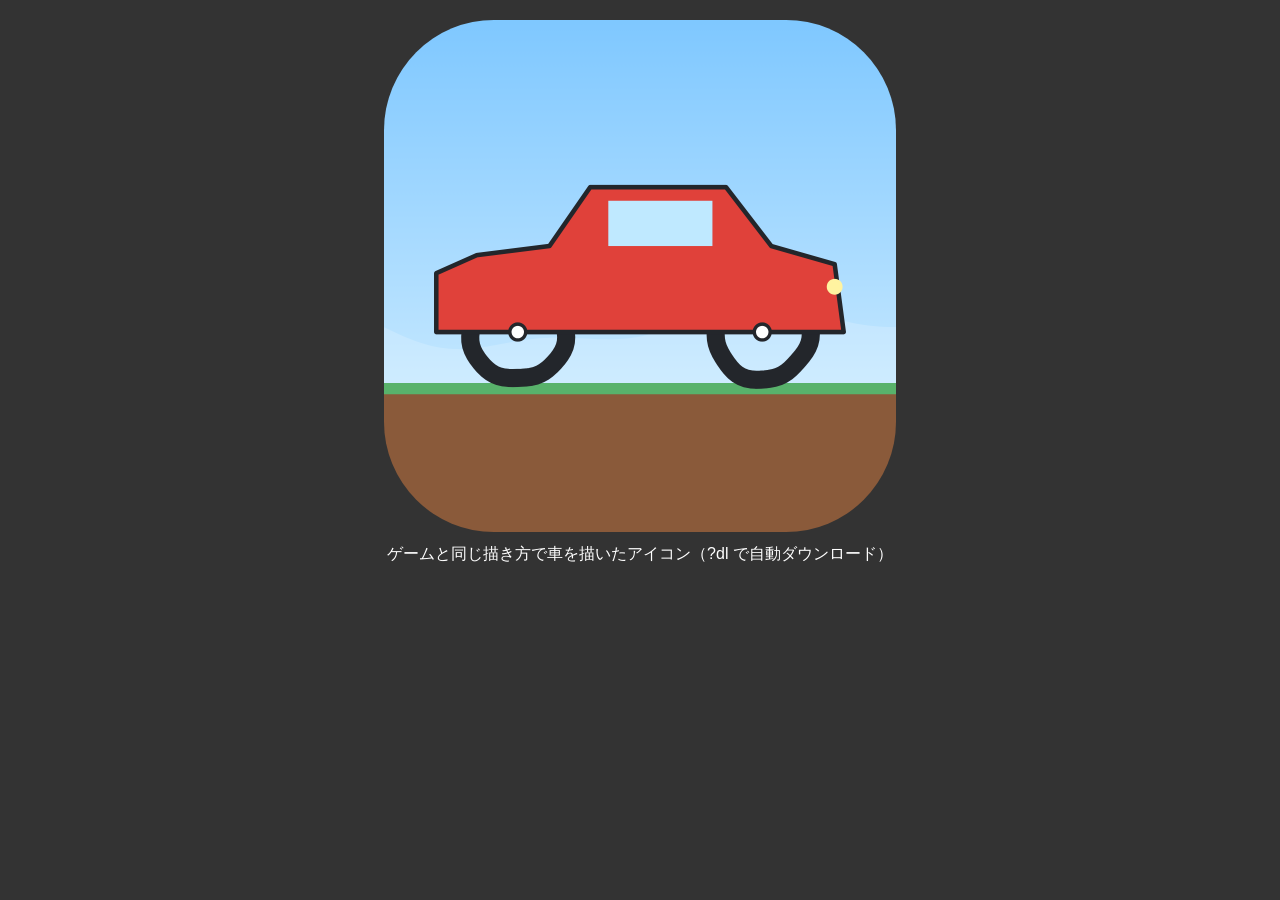
<file: tools/icon.html>
<!DOCTYPE html>
<html lang="ja"><head><meta charset="utf-8"><title>アイコン生成</title>
<style>body{margin:0;background:#333;display:flex;flex-direction:column;align-items:center;gap:12px;padding:20px;color:#fff;font-family:sans-serif}canvas{width:512px;height:512px;border-radius:110px}</style>
</head><body>
<canvas id="c" width="1024" height="1024"></canvas>
<div>ゲームと同じ描き方で車を描いたアイコン（?dl で自動ダウンロード）</div>
<script src="../physics.js"></script>
<script>
// ゲーム（game.js）と同じ見た目: 車体の輪郭 CHASSIS、窓、ヘッドライト、ハブ、太い黒線のタイヤ
const { CHASSIS, AXLES } = window.DrawCar;
const INK = '#23262b', PLAYER = '#e0413a', WINDOW = '#bfe9ff';
const cv = document.getElementById('c'), ctx = cv.getContext('2d'), W = 1024;
// 空（コース1 の色）
const sky = ctx.createLinearGradient(0, 0, 0, W); sky.addColorStop(0, '#7fc8ff'); sky.addColorStop(1, '#dff4ff');
ctx.fillStyle = sky; ctx.fillRect(0, 0, W, W);
// 遠景の丘（ゲームと同じ白い波）
ctx.fillStyle = 'rgba(255,255,255,0.18)'; ctx.beginPath(); ctx.moveTo(0, W);
for (let x = 0; x <= W; x += 8) ctx.lineTo(x, W * 0.60 + Math.sin(x * 0.006) * 40 + Math.sin(x * 0.015) * 16);
ctx.lineTo(W, W); ctx.closePath(); ctx.fill();
// 車の配置: パッド座標 → アイコン座標
const R = 21;                                   // タイヤ半径（パッド座標）
const k = W * 0.84 / 190;                       // 車幅 180 + 少し
const groundPad = AXLES.rear.y + R + 4;         // 地面（タイヤの下端）
const ox = W / 2 - 150 * k, oy = W * 0.72 - groundPad * k;
const P = p => ({ x: ox + p.x * k, y: oy + p.y * k });
// 地面
const gy = oy + groundPad * k;
ctx.fillStyle = '#8a5a3a'; ctx.fillRect(0, gy, W, W - gy);
ctx.strokeStyle = '#58b26b'; ctx.lineWidth = 9 * k * 0.55; ctx.lineCap = 'round';
ctx.beginPath(); ctx.moveTo(-20, gy); ctx.lineTo(W + 20, gy); ctx.stroke();
ctx.lineJoin = 'round'; ctx.lineCap = 'round';
// タイヤ（手描きのように少し揺れた 1 本の線。ゲームの線の太さ T*2 = 8）
function tire(axle, seed) {
  ctx.strokeStyle = INK; ctx.lineWidth = 8 * k; ctx.beginPath();
  const n = 64;
  for (let i = 0; i <= n + 4; i++) {
    const t = i / n * Math.PI * 2 + seed, w = 1 + 0.025 * Math.sin(3 * t + seed) + 0.012 * Math.sin(7 * t);
    const p = P({ x: axle.x + Math.cos(t) * R * w, y: axle.y + Math.sin(t) * R * w });
    i ? ctx.lineTo(p.x, p.y) : ctx.moveTo(p.x, p.y);
  }
  ctx.stroke();
}
tire(AXLES.rear, 0.4); tire(AXLES.front, 2.1);
// 車体
ctx.beginPath(); CHASSIS.forEach((p, i) => { const q = P(p); i ? ctx.lineTo(q.x, q.y) : ctx.moveTo(q.x, q.y); }); ctx.closePath();
ctx.fillStyle = PLAYER; ctx.fill(); ctx.strokeStyle = INK; ctx.lineWidth = 2 * k; ctx.stroke();
const w0 = P({ x: 136, y: 42 }), w1 = P({ x: 182, y: 62 });
ctx.fillStyle = WINDOW; ctx.fillRect(w0.x, w0.y, w1.x - w0.x, w1.y - w0.y);
const hl = P({ x: 236, y: 80 }); ctx.fillStyle = '#fff3a0'; ctx.beginPath(); ctx.arc(hl.x, hl.y, 3.5 * k, 0, Math.PI * 2); ctx.fill();
// ハブ
for (const a of Object.values(AXLES)) { const q = P(a); ctx.beginPath(); ctx.arc(q.x, q.y, 3.5 * k, 0, Math.PI * 2); ctx.fillStyle = '#fff'; ctx.fill(); ctx.strokeStyle = INK; ctx.lineWidth = 1.5 * k; ctx.stroke(); }
// ?raw: キャンバスだけを 1024×1024 で表示（ヘッドレス Chrome の撮影用）
if (/raw/.test(location.search)) { document.body.style.cssText = 'margin:0;padding:0;background:none;display:block'; cv.style.cssText = 'width:1024px;height:1024px;border-radius:0;display:block'; document.querySelector('div').remove(); }
if (/dl/.test(location.search)) cv.toBlob(b => { const a = document.createElement('a'); a.href = URL.createObjectURL(b); a.download = 'drawcar_icon_r' + R + '.png'; document.body.appendChild(a); a.click(); a.remove(); });
</script></body></html>
</file>
